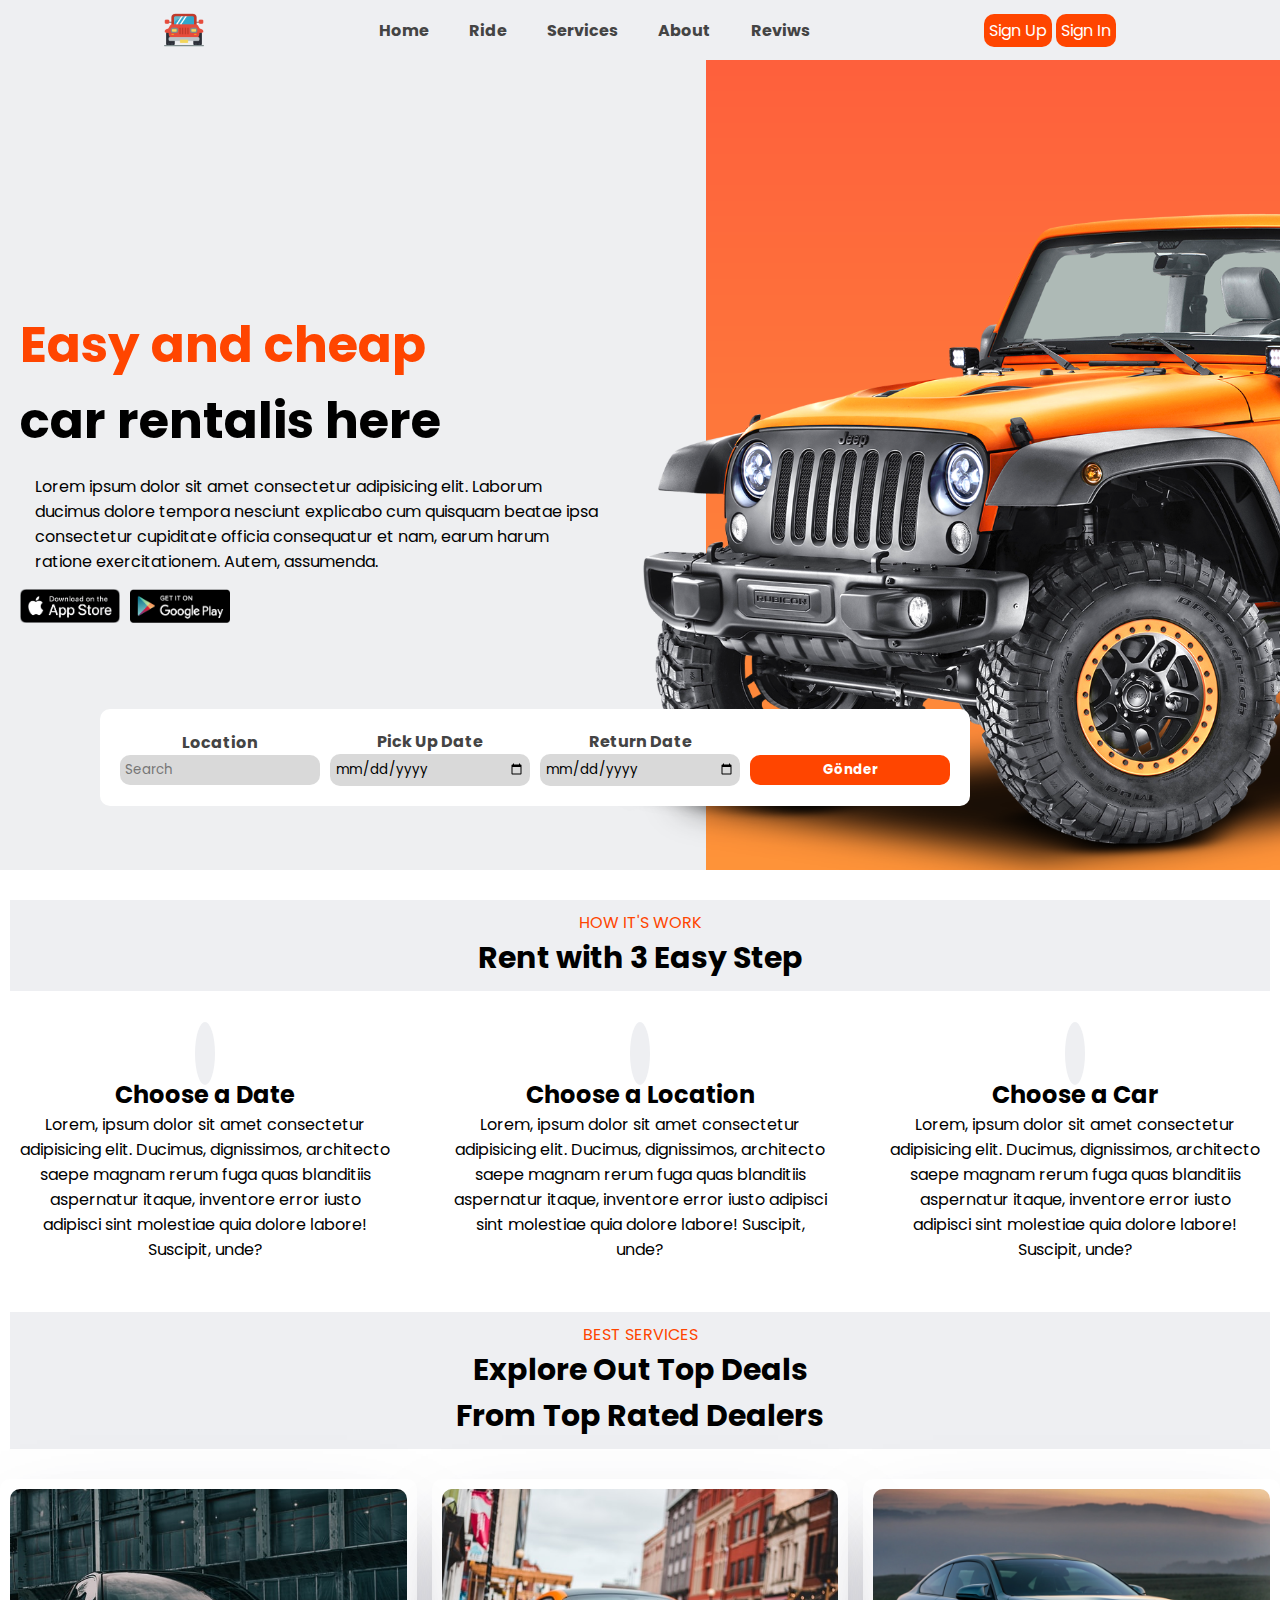
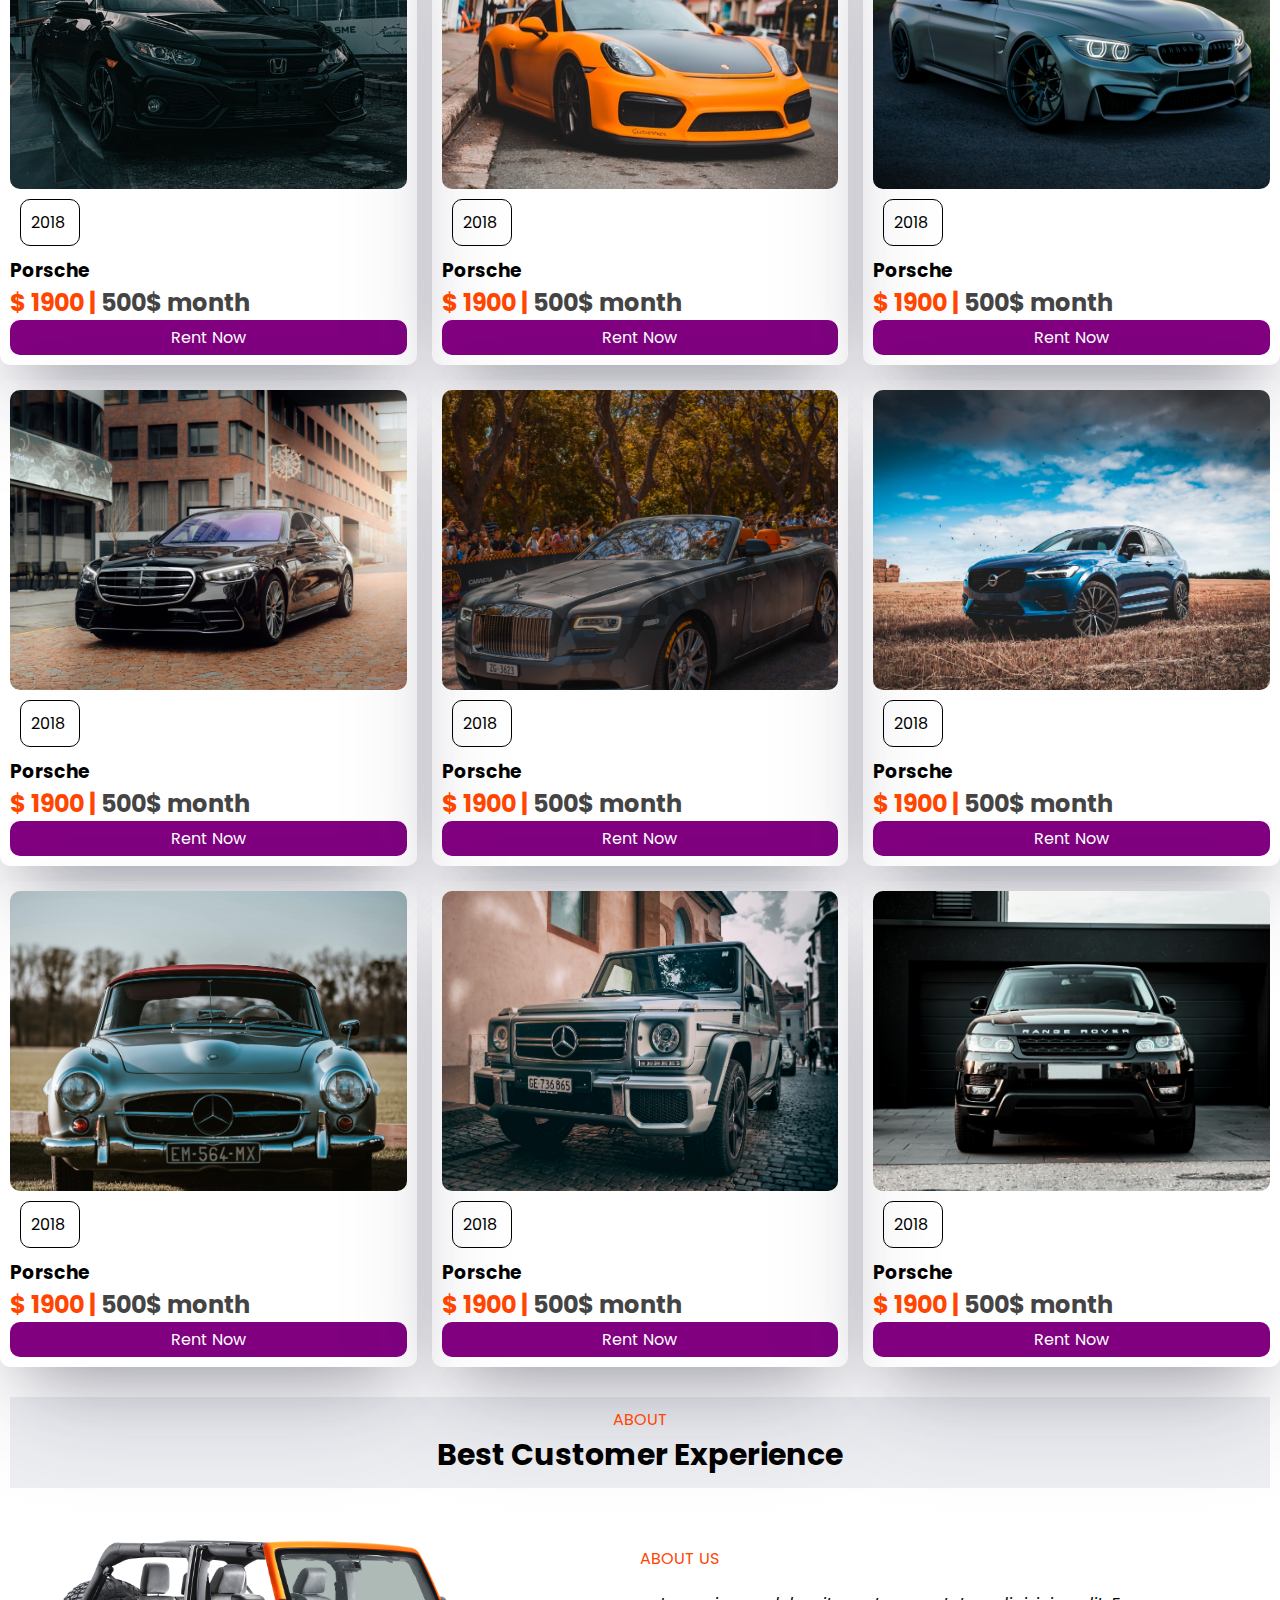
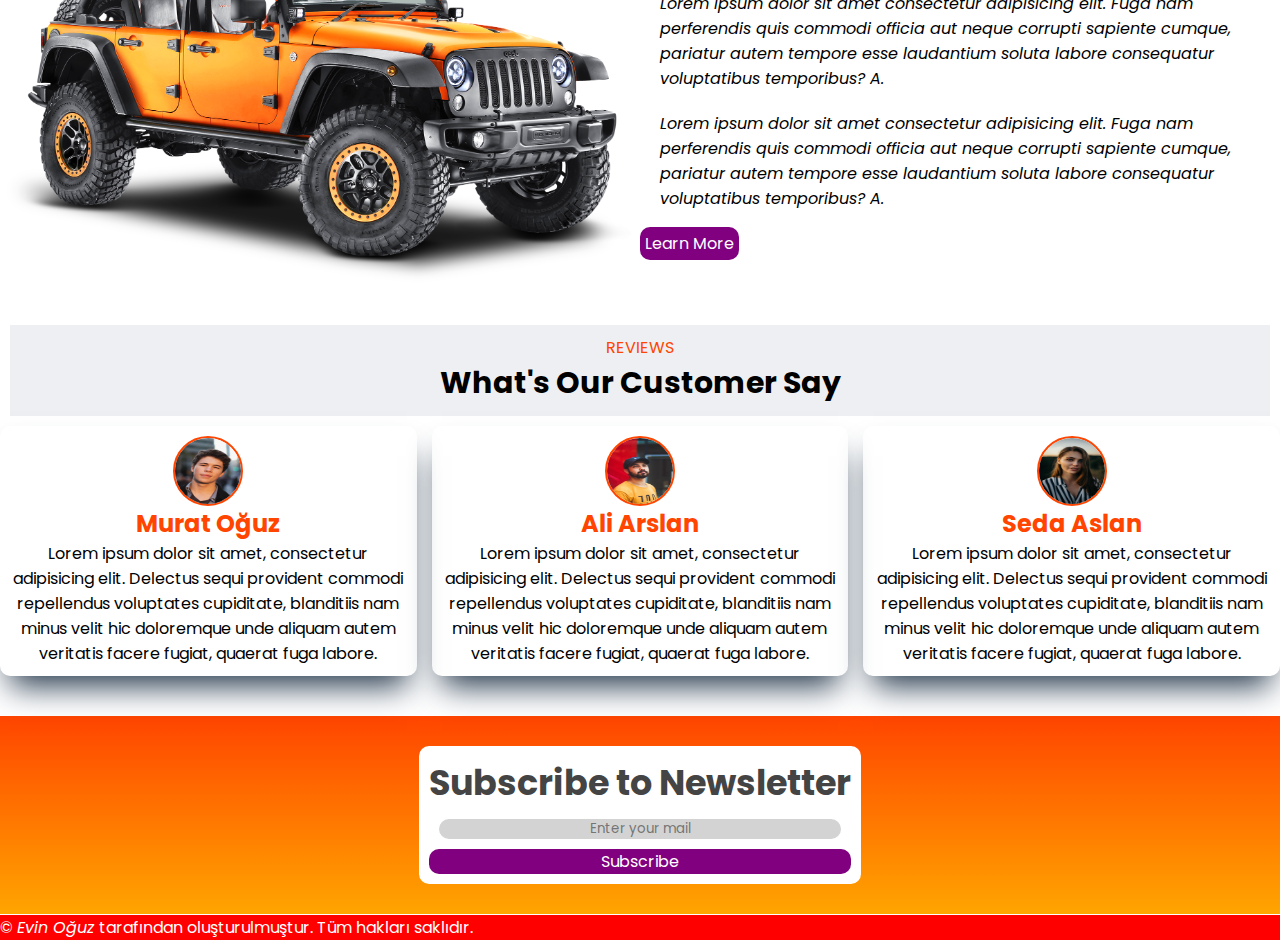
<file: index.html>
<!DOCTYPE html>
<html lang="en">
  <head>
    <meta charset="UTF-8" />
    <meta name="viewport" content="width=device-width, initial-scale=1.0" />
    <title>Car Rental App</title>
    <link rel="stylesheet" href="style.css" />
    <link rel="shortcut icon" href="images/jeep.png" type="image/x-icon" />
    <!-- Font Awesome Cdn -->
    <link
      rel="stylesheet"
      href="https://cdnjs.cloudflare.com/ajax/libs/font-awesome/6.5.1/css/all.min.css"
      integrity="sha512-DTOQO9RWCH3ppGqcWaEA1BIZOC6xxalwEsw9c2QQeAIftl+Vegovlnee1c9QX4TctnWMn13TZye+giMm8e2LwA=="
      crossorigin="anonymous"
      referrerpolicy="no-referrer"
    />
  </head>
  <body>
    <!-- Header -->
    <header>
      <img src="images/jeep.png" alt="logo" />
      <ul class="navbar">
        <li><a href="#">Home</a></li>
        <li><a href="#">Ride</a></li>
        <li><a href="#">Services</a></li>
        <li><a href="#">About</a></li>
        <li><a href="#">Reviws</a></li>
      </ul>
      <div class="header-btn">
        <a href="#">Sign Up</a>
        <a href="#">Sign In</a>
      </div>
    </header>
    <!-- Home -->
    <section class="home">
      <div class="text">
        <h1><span>Easy and cheap</span></br>car rentalis here</h1>
        <p>
          Lorem ipsum dolor sit amet consectetur adipisicing elit. Laborum
          ducimus dolore tempora nesciunt explicabo cum quisquam beatae ipsa
          consectetur cupiditate officia consequatur et nam, earum harum ratione
          exercitationem. Autem, assumenda.
        </p>
        <div class="app-stores">
          <img src="images/ios.png" alt="ios resim">
          <img src="images/play.png" alt="play resim">
        </div>
      </div>
      <!-- Form alanı -->
      <div class="form-container">
        <form>
          <div class="input-box">
            <span>Location</span>
            <input type="search" placeholder="Search">
          </div>
          <div class="input-box">
            <span>Pick Up Date</span>
            <input type="date" placeholder="Search">
          </div>
          <div class="input-box">
            <span>Return Date</span>
            <input type="date" placeholder="Search">
          </div>
          <div class="input-box">
            <button>Gönder</button>
          </div>
        </form>
      </div>
    </section>

    <!-- Ride -->
    <section>
      <div class="heading">
        <span>HOW IT'S WORK</span>
        <h1>Rent with 3 Easy Step</h1>
      </div>
      <div class="ride-container">
        <div class="box">
          <i class="fa-solid fa-location-dot"></i>
          <h2>Choose a Date</h2>
          <p>Lorem, ipsum dolor sit amet consectetur adipisicing elit. Ducimus, dignissimos, architecto saepe magnam rerum fuga quas blanditiis aspernatur itaque, inventore error iusto adipisci sint molestiae quia dolore labore! Suscipit, unde?</p>
        </div>
        <div class="box">
          <i class="fa-solid fa-calendar-days"></i>
          <h2>Choose a Location</h2>
          <p>Lorem, ipsum dolor sit amet consectetur adipisicing elit. Ducimus, dignissimos, architecto saepe magnam rerum fuga quas blanditiis aspernatur itaque, inventore error iusto adipisci sint molestiae quia dolore labore! Suscipit, unde?</p>
        </div>
        <div class="box">
          <i class="fa-solid fa-car"></i>
          <h2>Choose a Car</h2>
          <p>Lorem, ipsum dolor sit amet consectetur adipisicing elit. Ducimus, dignissimos, architecto saepe magnam rerum fuga quas blanditiis aspernatur itaque, inventore error iusto adipisci sint molestiae quia dolore labore! Suscipit, unde?</p>
        </div>
      </div>
    </section>
    <!-- Services -->
    <section class="services">
      <div class="heading">
        <span>BEST SERVICES</span>
        <h1>Explore Out Top Deals <br> From Top Rated Dealers</h1>
      </div>
      <div class="services-container">
        <div class="box">
          <div class="box-img">
            <img src="images/car3.jpg" alt="">
          </div>
          <p>2018</p>
          <h3>Porsche</h3>
          <h2>$ 1900 | <span> 500$ month</span></h2>
          <a href="#">Rent Now</a>
        </div>
        <div class="box">
          <div class="box-img">
            <img src="images/car6.jpg" alt="">
          </div>
          <p>2018</p>
          <h3>Porsche</h3>
          <h2>$ 1900 | <span> 500$ month</span></h2>
          <a href="#">Rent Now</a>
        </div>
        <div class="box">
          <div class="box-img">
            <img src="images/car7.jpg" alt="">
          </div>
          <p>2018</p>
          <h3>Porsche</h3>
          <h2>$ 1900 | <span> 500$ month</span></h2>
          <a href="#">Rent Now</a>
        </div>
        <div class="box">
          <div class="box-img">
            <img src="images/car8.jpg" alt="">
          </div>
          <p>2018</p>
          <h3>Porsche</h3>
          <h2>$ 1900 | <span> 500$ month</span></h2>
          <a href="#">Rent Now</a>
        </div>
        <div class="box">
          <div class="box-img">
            <img src="images/car9.jpg" alt="">
          </div>
          <p>2018</p>
          <h3>Porsche</h3>
          <h2>$ 1900 | <span> 500$ month</span></h2>
          <a href="#">Rent Now</a>
        </div>
        <div class="box">
          <div class="box-img">
            <img src="images/car10.jpg" alt="">
          </div>
          <p>2018</p>
          <h3>Porsche</h3>
          <h2>$ 1900 | <span> 500$ month</span></h2>
          <a href="#">Rent Now</a>
        </div>
        <div class="box">
          <div class="box-img">
            <img src="images/car12.jpg" alt="">
          </div>
          <p>2018</p>
          <h3>Porsche</h3>
          <h2>$ 1900 | <span> 500$ month</span></h2>
          <a href="#">Rent Now</a>
        </div>
        <div class="box">
          <div class="box-img">
            <img src="images/car13.jpg" alt="">
          </div>
          <p>2018</p>
          <h3>Porsche</h3>
          <h2>$ 1900 | <span> 500$ month</span></h2>
          <a href="#">Rent Now</a>
        </div>
        <div class="box">
          <div class="box-img">
            <img src="images/car14.jpg" alt="">
          </div>
          <p>2018</p>
          <h3>Porsche</h3>
          <h2>$ 1900 | <span> 500$ month</span></h2>
          <a href="#">Rent Now</a>
        </div>
      </div>
    </section>
    <!-- About -->
    <section class="about">
      <div class="heading">
        <span>ABOUT</span>
        <h1>Best Customer Experience</h1>
      </div>
      <div class="about-container">
        <div class="about-img">
          <img src="images/about.png" alt="about iamge">
        </div>
        <div class="about-text">
          <span>
            ABOUT US
          </span>
          <p>Lorem ipsum dolor sit amet consectetur adipisicing elit. Fuga nam perferendis quis commodi officia aut neque corrupti sapiente cumque, pariatur autem tempore esse laudantium soluta labore consequatur voluptatibus temporibus? A.</p>
          <p>Lorem ipsum dolor sit amet consectetur adipisicing elit. Fuga nam perferendis quis commodi officia aut neque corrupti sapiente cumque, pariatur autem tempore esse laudantium soluta labore consequatur voluptatibus temporibus? A.</p>
          <a href="#">Learn More</a>
        </div>
      </div>
    </section>
    <!-- Reviews -->
    <section class="review">
      <div class="heading">
        <span>REVIEWS</span>
        <h1>What's Our Customer Say</h1>
      </div>
      <div class="review-container">
        <div class="box">
          <div class="review-img">
            <img src="images/rev1.jpg" alt="image">
          </div>
          <h2>Murat Oğuz</h2>
          <div class="stars">
            <i class="fa-solid fa-star"></i>
            <i class="fa-solid fa-star"></i>
            <i class="fa-solid fa-star"></i>
            <i class="fa-solid fa-star"></i>
            <i class="fa-solid fa-star"></i>
          </div>
          <p>Lorem ipsum dolor sit amet, consectetur adipisicing elit. Delectus sequi provident commodi repellendus voluptates cupiditate, blanditiis nam minus velit hic doloremque unde aliquam autem veritatis facere fugiat, quaerat fuga labore.</p>
        </div>
        <div class="box">
          <div class="review-img">
            <img src="images/rev2.jpg" alt="image">
          </div>
          <h2>Ali Arslan</h2>
          <div class="stars">
            <i class="fa-solid fa-star"></i>
            <i class="fa-solid fa-star"></i>
            <i class="fa-solid fa-star"></i>
            <i class="fa-solid fa-star"></i>
            <i class="fa-solid fa-star-half-stroke"></i>
          </div>
          <p>Lorem ipsum dolor sit amet, consectetur adipisicing elit. Delectus sequi provident commodi repellendus voluptates cupiditate, blanditiis nam minus velit hic doloremque unde aliquam autem veritatis facere fugiat, quaerat fuga labore.</p>
        </div>
        <div class="box">
          <div class="review-img">
            <img src="images/rev3.jpg" alt="image">
          </div>
          <h2>Seda Aslan</h2>
          <div class="stars">
            <i class="fa-solid fa-star"></i>
            <i class="fa-solid fa-star"></i>
            <i class="fa-solid fa-star"></i>
            <i class="fa-solid fa-star-half-stroke"></i>
            <i class="fa-solid fa-star-half-stroke"></i>
          </div>
          <p>Lorem ipsum dolor sit amet, consectetur adipisicing elit. Delectus sequi provident commodi repellendus voluptates cupiditate, blanditiis nam minus velit hic doloremque unde aliquam autem veritatis facere fugiat, quaerat fuga labore.</p>
        </div>
      </div>
    </section>
    <!-- News letter -->
    <section class="new-letter">
      <div class="mail-box">
        <h2>Subscribe to Newsletter</h2>
        <input type="text" placeholder="Enter your mail">
        <a href="mail.html">Subscribe</a>
      </div>
    </section>
    <!-- Copyright -->
    <div class="copyright">
      <p>&#169; <a href="https://github.com/evinoguz" target="_blank">Evin Oğuz </a>tarafından oluşturulmuştur. Tüm hakları saklıdır.</p>
      <div class="social">
        <i class="fa-brands fa-linkedin"></i>
        <i class="fa-brands fa-instagram"></i>
        <i class="fa-brands fa-facebook"></i>
        <i class="fa-brands fa-x-twitter"></i>
      </div>
    </div>
  </body>
</html>
</file>
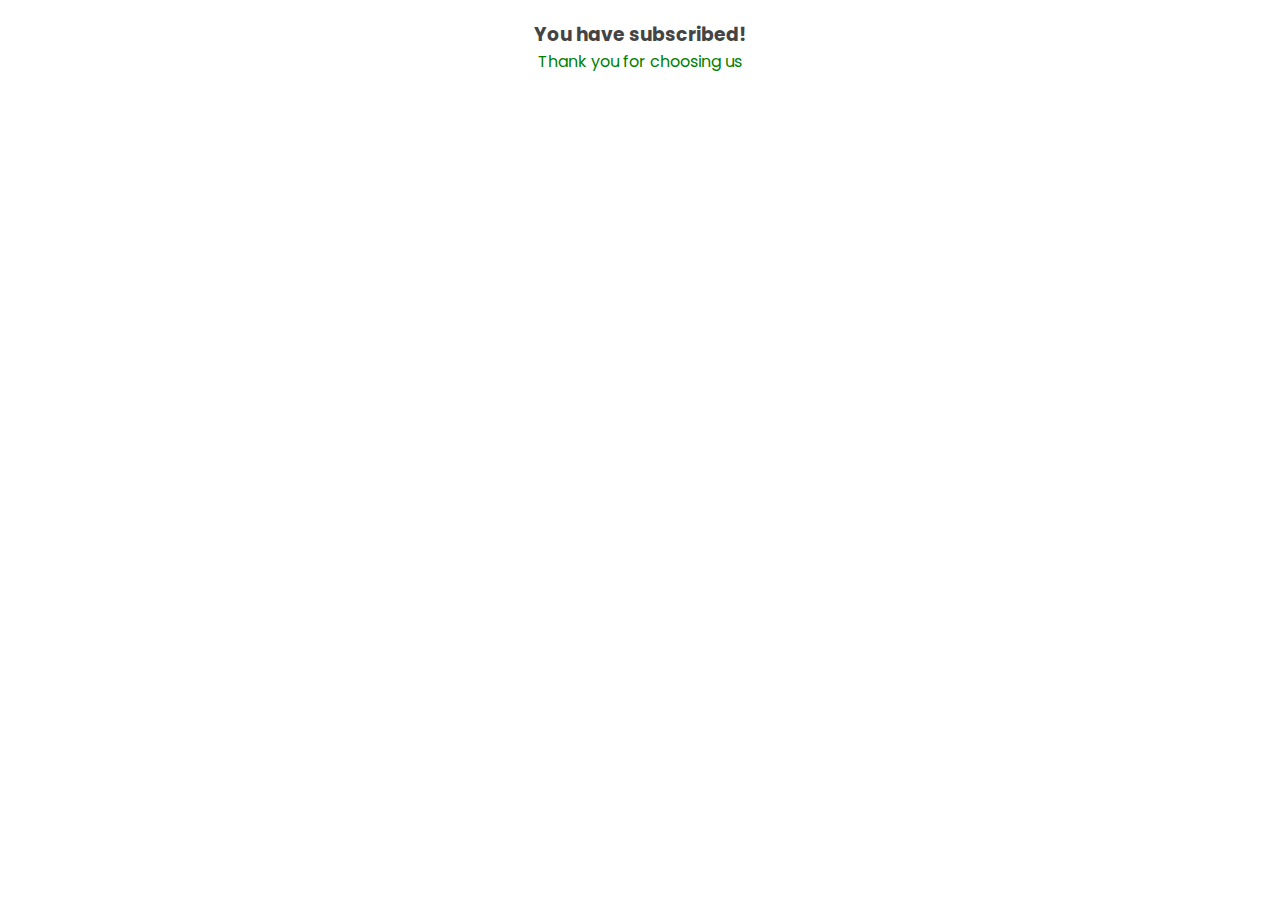
<file: mail.html>
<!DOCTYPE html>
<html lang="en">
<head>
    <meta charset="UTF-8">
    <meta name="viewport" content="width=device-width, initial-scale=1.0">
    <title>Car Rental App</title>
    <link rel="stylesheet" href="style.css" />
    <link rel="shortcut icon" href="images/jeep.png" type="image/x-icon" />
    <!-- Font Awesome Cdn -->
    <link
      rel="stylesheet"
      href="https://cdnjs.cloudflare.com/ajax/libs/font-awesome/6.5.1/css/all.min.css"
      integrity="sha512-DTOQO9RWCH3ppGqcWaEA1BIZOC6xxalwEsw9c2QQeAIftl+Vegovlnee1c9QX4TctnWMn13TZye+giMm8e2LwA=="
      crossorigin="anonymous"
      referrerpolicy="no-referrer"
    />
</head>
<body>
    <div class="mail-box">
        <i class="fa-solid fa-circle-check"></i>
        <h3>You have subscribed!
        </h3>
        <span>Thank you for choosing us</span>
    </div>
    
</body>
</html>
</file>
<file: style.css>
/* Google Fonts */
@import url('https://fonts.googleapis.com/css2?family=Poppins:wght@200;300&display=swap');
*{
    margin: 0;
    padding: 0;
    box-sizing: border-box;
    font-family: "Poppins", sans-serif;
}
/* Değişkenler */
:root{
    --main-color: orangered;
    --second-color: orange;
    --text-color: #444;
    --bg-color: #eeeff2;
}
/* Kaydırma çubuğu */
html::-webkit-scrollbar{
    width: 0.8rem;
    background-color: var(--white-color);
}
html::-webkit-scrollbar-track{
    background-color: transparent;
}
html::-webkit-scrollbar-thumb{
    border-radius: 3rem;
    background-color: var(--text-color);
}
/* Header */
header{
    display: flex;
    justify-content: space-evenly;
    align-items: center;
    background-color: var(--bg-color);
    padding: 10px;
}
header img{
    width: 40px;
}
.navbar{
    display: flex;
}
.navbar li{
    list-style-type: none;
}
.navbar a{
    padding: 10px 20px;
    text-decoration: none;
    font-weight: bolder;
    color: var(--text-color);
}
.navbar a:hover{
    color: var(--main-color);
    transition: .5sn;
}
.header-btn a{
    background-color: var(--main-color);
    color: #fff;
    padding: 5px;
    border-radius: 10px;
    text-decoration: none;

}
.header-btn a:hover{
    background-color: purple;
    transition: .5sn;
}
/* Home */
.home{
    width: 100%;
    height: 90vh;
    background: url(images/Car\ Website\ –\ 1@2x.png);
    grid-template-columns: repeat(2, 1fr);
    background-position: 50% 40%;
    display: grid;
    align-items: center;
    position: relative;
}
.text{
    padding: 20px;
}
.text h1{
    font-size: 50px;
}
.text span{
    color: var(--main-color);
}
.text p{
    margin: 15px;
}
.app-stores{
    display: flex;
    gap: 10px;

}
.app-stores img{
    width: 100px;
    cursor: pointer;
}
/* Form alanı */
.form-container form{
    display: flex;
    background-color: #fff;
    align-items: center;
    justify-content: center;
    gap: 10px;
    padding: 20px;
    border-radius: 10px;
    position: absolute;
    bottom: 4rem;
    left: 100px;

}
.input-box{
    display: flex;
    flex-direction: column;
    align-items: center;
    justify-content: center;
    width: 200px;
}
.input-box span{
    font-weight: bolder;
    color: var(--text-color);
}
.input-box input{
    padding: 5px;
    outline: none;
    border: none;
    background-color: rgba(128, 128, 128, 0.3);
    border-radius: 10px;
    width: 100%;
}
.input-box button{
    background-color: var(--main-color);
    padding: 5px;
    border: none;
    border-radius: 10px;
    color: #fff;
    font-weight: bolder;
    margin-top: 25px;
    width: 100%;
}
.input-box button:hover{
    background-color: purple;
    cursor: pointer;
    transition: .5sn;
    scale: 0.9;
}
/* Ride */
.heading{
    text-align: center;
    margin: 10px;
    background-color: var(--bg-color);
    margin-top: 30px;
    padding: 10px;
}
.heading h1{
    font-size: 30px;
}
.heading span{
    color: var(--main-color);
}
.ride-container{
    display: grid;
    grid-template-columns: repeat(3, auto);
    gap: 20px;
    margin-top: 20px;
}

.ride-container .box{
    text-align: center;
    padding: 20px;
}
.ride-container .box i{
    font-size: 30px;
    background-color: var(--bg-color);
    padding: 10px;
    border-radius: 50%;
    color: var(--main-color);
}
.ride-container .box i:hover{
    background-color: var(--main-color);
    color: var(--bg-color);
}
.ride-container .box h2{
    font-weight: bolder;
}
/* Services */
.services-container{
    display: grid;
    grid-template-columns: repeat(auto-fit, minmax(350px, auto));
    gap: 15px;
    margin-top: 30px;
}
.services-container .box{
    padding: 10px;
    border-radius: 10px;
    box-shadow: rgba(50, 50, 93, 0.25) 0px 50px 100px -20px, rgba(0, 0, 0, 0.3) 0px 30px 60px -30px;
}
.services-container .box:hover{
    scale: 1.03;
    transition: .5s;
}
.services-container .box .box-img{
    width: 100%;
    height: 300px;
}
.services-container .box .box-img img{
    width: 100%;
    height: 100%;
    object-fit: cover;
    object-position: center;
    border-radius: 10px;
}
.services-container .box p{
    padding: 10px;
    border: 1px solid black;
    width: 60px;
    border-radius: 10px;
    margin: 10px;
}
.services-container .box h3{
    font-weight: bolder;
}
.services-container .box h2{
    color: var(--main-color);
}
.services-container .box h2 span{
    color: var(--text-color);
}
.services-container .box a{
    background-color: purple;
    color: #fff;
    padding: 5px;
    border-radius: 10px;
    text-decoration: none;
    display: flex;
    justify-content: center;
}
.services-container .box a:hover{
    background-color: var(--main-color);
    transition: .5sn;
}
/* About */
.about-container{
    display: grid;
    grid-template-columns: repeat(2, 1fr);
    margin-top: 20px;
    align-items: center;
}
.about-img img{
    width: 100%;
}
.about-text span{
    color: var(--main-color);
}
.about-text p{
    margin: 20px;
    font-style: italic;
}
.about-text a{
    background-color: purple;
    color: #fff;
    padding: 5px;
    text-decoration: none;
    border-radius: 10px;
}
.about-text a:hover{
    background-color: var(--main-color);
    transition: .5s;
}
/* Reviews */
.review-container{
    display: grid;
    grid-template-columns: repeat(auto-fit, minmax(250px, auto));
    gap: 15px;
}
.review-img{
    width: 70px;
    height: 70px;
}
.review-img img{
    width: 100%;
    height: 100%;
    border: 2px solid orangered;
    border-radius: 50%;
}
.review-container .box{
    display: flex;
    flex-direction: column;
    align-items: center;
    padding: 10px;
    text-align: center;
    box-shadow: rgb(38, 57, 77) 0px 20px 30px -10px;
    border-radius: 10px;
}
.review-container .box:hover{
    scale: 1.03;
}
.review-container .box h2{
    color: var(--main-color);
}
.review-container .box i{
    color: var(--second-color);
}
/* News letter */
.new-letter{
    background: linear-gradient(var(--main-color), var(--second-color));
    margin-top: 40px;
    padding: 10px;
    display: flex;
    flex-direction: column;
    align-items: center;
}
.new-letter h2{
    color: var(--text-color);
    font-size: 35px;
}
.new-letter .mail-box{
    background-color: #fff;
    border-radius: 10px;
    padding: 10px;
    display: flex;
    flex-direction: column;
    text-align: center;
}
.new-letter .mail-box input{
    border: none;
    outline: none;
    text-align: center;
    margin: 10px;
    background-color: rgba(128, 128, 128, 0.350);
    border-radius: 10px;
}
.new-letter .mail-box a{
    background-color: purple;
    color: #fff;
    text-decoration: none;
    border-radius: 10px;
}
.new-letter .mail-box a:hover{
    scale: 1.03;
    transition: .5s;
    background-color: var(--main-color);
}
/* Copyright */
.copyright{
    display: flex;
    justify-content: space-between;
    align-items: center;
    background-color: red;
    color: #fff;
    border-top: 1px solid #fff;
}
.copyright a{
    color: #fff;
    text-decoration: none;
    font-style: italic;
}
.social i{
    font-size: 20px;
    cursor: pointer;
}
.social .fa-linkedin:hover{
    color: rgb(26, 63, 158);
}
.social .fa-instagram:hover{
    color: rgb(200, 82, 18);
}
.social .fa-facebook:hover{
    color: rgb(38, 0, 254);
}
.social .fa-x-twitter:hover{
    color: rgba(8, 11, 21, 0.27);
}
/* Mail box */
.mail-box{
    display: flex;
    justify-content: center;
    flex-direction: column;
    text-align: center;
    height: 100%;
    margin: 20px;
}
.mail-box h3{
    color: var(--text-color);
    margin: px;
}
.mail-box span{
    color: green;
}
.mail-box i{
    color: green;
    font-size: 50px;
}
@media (max-width: 650px) {
    .header-btn{
        display: flex;
        gap: 15px;
        margin: 10px;
    }
    .form-container form{
        display: flex;
        flex-direction: column;
        opacity: 0.9;
        transition: .9s;
        margin-left: 200px;
    }
    header{
        display: flex;
        flex-direction: column;
    }
    
}
</file>
